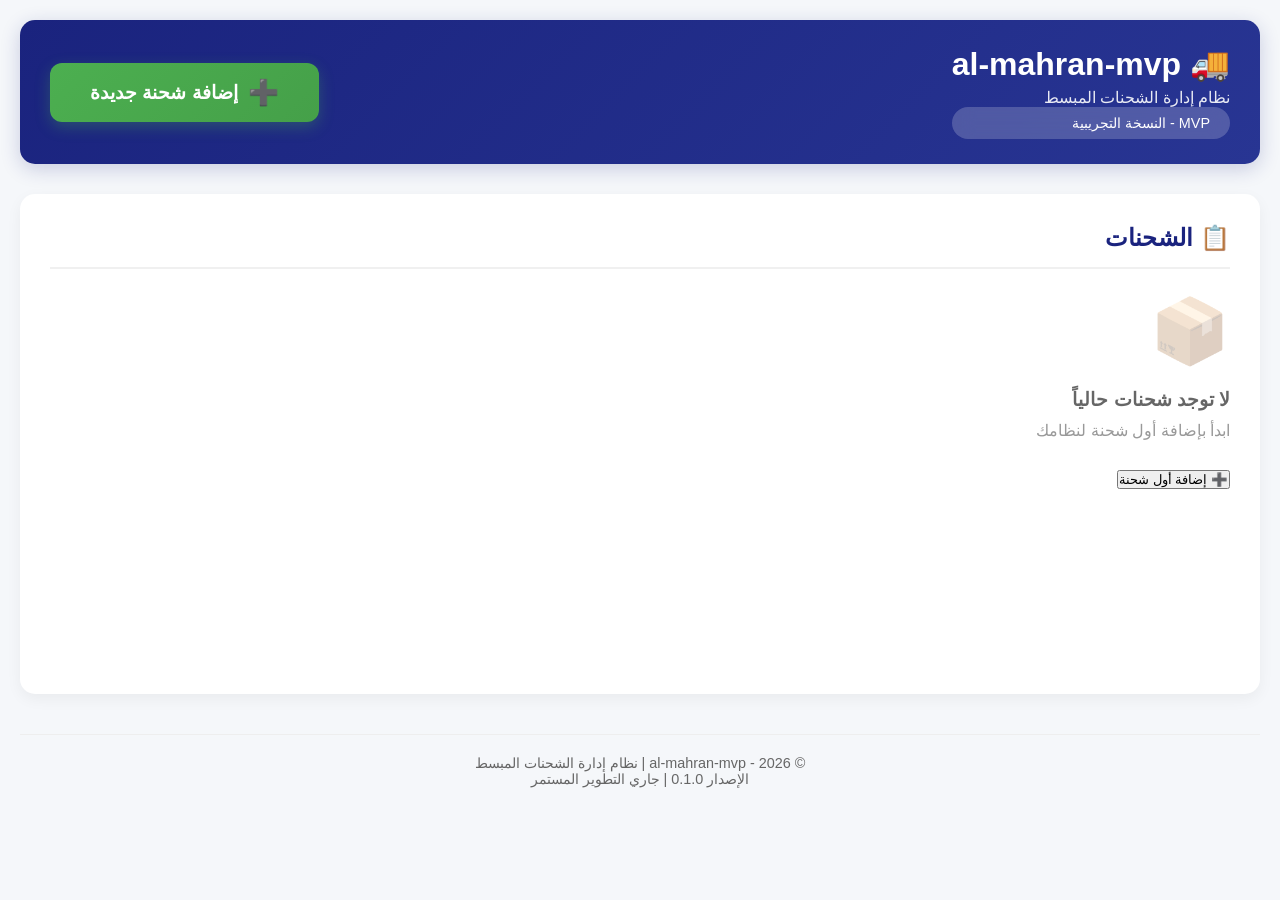
<file: index.html>
﻿<!DOCTYPE html>
<html lang="ar" dir="rtl">
<head>
    <meta charset="UTF-8">
    <meta name="viewport" content="width=device-width, initial-scale=1.0">
    <title>al-mahran-mvp | نظام إدارة الشحنات</title>
    
    <!-- أنماط CSS -->
    <link rel="stylesheet" href="src/css/modal.css">
    <style>
        /* أنماط عامة مبسطة */
        * {
            margin: 0;
            padding: 0;
            box-sizing: border-box;
            font-family: 'Segoe UI', Tahoma, Geneva, Verdana, sans-serif;
        }
        
        body {
            background: #f5f7fa;
            min-height: 100vh;
            color: #333;
        }
        
        .app-container {
            max-width: 1400px;
            margin: 0 auto;
            padding: 20px;
        }
        
        /* الهيدر */
        .app-header {
            background: linear-gradient(135deg, #1a237e, #283593);
            color: white;
            padding: 25px 30px;
            border-radius: 15px;
            margin-bottom: 30px;
            display: flex;
            justify-content: space-between;
            align-items: center;
            flex-wrap: wrap;
            gap: 20px;
            box-shadow: 0 5px 20px rgba(26, 35, 126, 0.2);
        }
        
        .header-left h1 {
            font-size: 2em;
            margin-bottom: 5px;
        }
        
        .header-left p {
            opacity: 0.9;
            font-size: 1em;
        }
        
        .mvp-badge {
            background: rgba(255, 255, 255, 0.2);
            padding: 8px 20px;
            border-radius: 20px;
            font-size: 0.9em;
            backdrop-filter: blur(10px);
        }
        
        /* زر الإضافة الرئيسي */
        .add-shipment-btn {
            background: linear-gradient(135deg, #4CAF50, #45a049);
            color: white;
            border: none;
            padding: 15px 40px;
            font-size: 1.2em;
            border-radius: 12px;
            cursor: pointer;
            transition: all 0.3s;
            box-shadow: 0 5px 15px rgba(76, 175, 80, 0.3);
            display: flex;
            align-items: center;
            gap: 10px;
            font-weight: 600;
        }
        
        .add-shipment-btn:hover {
            transform: translateY(-2px);
            box-shadow: 0 8px 20px rgba(76, 175, 80, 0.4);
            background: linear-gradient(135deg, #45a049, #3d8b40);
        }
        
        /* قسم الشحنات */
        .shipments-section {
            background: white;
            border-radius: 15px;
            padding: 30px;
            box-shadow: 0 5px 15px rgba(0, 0, 0, 0.05);
            margin-top: 20px;
            min-height: 500px;
        }
        
        .section-title {
            color: #1a237e;
            margin-bottom: 25px;
            padding-bottom: 15px;
            border-bottom: 2px solid #f0f0f0;
            font-size: 1.5em;
        }
        
        /* تذييل الصفحة */
        .app-footer {
            text-align: center;
            margin-top: 40px;
            padding: 20px;
            color: #666;
            font-size: 0.9em;
            border-top: 1px solid #eee;
        }
        
        /* التجاوب */
        @media (max-width: 768px) {
            .app-header {
                flex-direction: column;
                text-align: center;
                padding: 20px;
            }
            
            .header-left, .header-right {
                width: 100%;
                text-align: center;
            }
            
            .add-shipment-btn {
                width: 100%;
                justify-content: center;
            }
            
            .shipments-section {
                padding: 20px 15px;
            }
        }
    </style>
</head>
<body>
    <div class="app-container">
        <!-- الهيدر -->
        <header class="app-header">
            <div class="header-left">
                <h1>🚚 al-mahran-mvp</h1>
                <p>نظام إدارة الشحنات المبسط</p>
                <div class="mvp-badge">MVP - النسخة التجريبية</div>
            </div>
            
            <div class="header-right">
                <button class="add-shipment-btn" id="openModalBtn">
                    <span style="font-size: 1.3em;">➕</span>
                    <span>إضافة شحنة جديدة</span>
                </button>
            </div>
        </header>
        
        <!-- قسم الشحنات -->
        <section class="shipments-section">
            <h2 class="section-title">📋 الشحنات</h2>
            <div id="shipmentsList">
                <!-- هنا سيتم عرض قائمة الشحنات -->
            </div>
        </section>
        
        <!-- التذييل -->
        <footer class="app-footer">
            <p>© 2026 - al-mahran-mvp | نظام إدارة الشحنات المبسط</p>
            <p>الإصدار 0.1.0 | جاري التطوير المستمر</p>
        </footer>
    </div>
    
    <!-- JavaScript -->
    <script src="src/js/modal.js"></script>
    <script src="src/js/shipments-list.js"></script>
    <script>
        // متغيرات النظام
        let shipmentModal = null;
        let shipmentsList = null;
        
        // تهيئة النظام عند تحميل الصفحة
        document.addEventListener('DOMContentLoaded', function() {
            // إنشاء قائمة الشحنات
            shipmentsList = new ShipmentsList('shipmentsList');
            window.shipmentsListInstance = shipmentsList;
            
            // إنشاء النافذة المنبثقة
            shipmentModal = new ShipmentModal(function(newShipment) {
                // عند إضافة شحنة جديدة
                shipmentsList.addShipment(newShipment);
                showSuccessMessage(`تم إضافة الشحنة بنجاح! رقم التتبع: ${newShipment.trackingNumber}`);
            });
            
            // ربط النافذة بالقائمة
            shipmentsList.setModal(shipmentModal);
            
            // ربط زر فتح النافذة
            document.getElementById('openModalBtn').addEventListener('click', function() {
                shipmentModal.open();
            });
            
            // تحميل الشحنات الموجودة
            shipmentsList.render();
            
            // إضافة أنماط الرسائل إذا لم تكن موجودة
            if (!document.querySelector('#message-styles')) {
                const style = document.createElement('style');
                style.id = 'message-styles';
                style.textContent = `
                    @keyframes slideInRight {
                        from { transform: translateX(100%); opacity: 0; }
                        to { transform: translateX(0); opacity: 1; }
                    }
                    @keyframes slideOutRight {
                        from { transform: translateX(0); opacity: 1; }
                        to { transform: translateX(100%); opacity: 0; }
                    }
                `;
                document.head.appendChild(style);
            }
            
            console.log('✅ نظام al-mahran-mvp جاهز للعمل!');
        });
        
        // دالة عرض رسائل النجاح
        function showSuccessMessage(message) {
            const alertDiv = document.createElement('div');
            alertDiv.style.cssText = `
                position: fixed;
                top: 20px;
                right: 20px;
                background: #4CAF50;
                color: white;
                padding: 15px 25px;
                border-radius: 10px;
                box-shadow: 0 5px 15px rgba(0,0,0,0.2);
                z-index: 1001;
                animation: slideInRight 0.3s ease;
            `;
            
            alertDiv.innerHTML = `
                <div style="display: flex; align-items: center; gap: 10px;">
                    <span style="font-size: 1.5em;">✅</span>
                    <span>${message}</span>
                </div>
            `;
            
            document.body.appendChild(alertDiv);
            
            setTimeout(() => {
                alertDiv.style.animation = 'slideOutRight 0.3s ease';
                setTimeout(() => {
                    if (alertDiv.parentNode) {
                        alertDiv.parentNode.removeChild(alertDiv);
                    }
                }, 300);
            }, 3000);
        }
    </script>
    <script src="src/js/demo-tracker.js"></script></body>
</html>
</file>
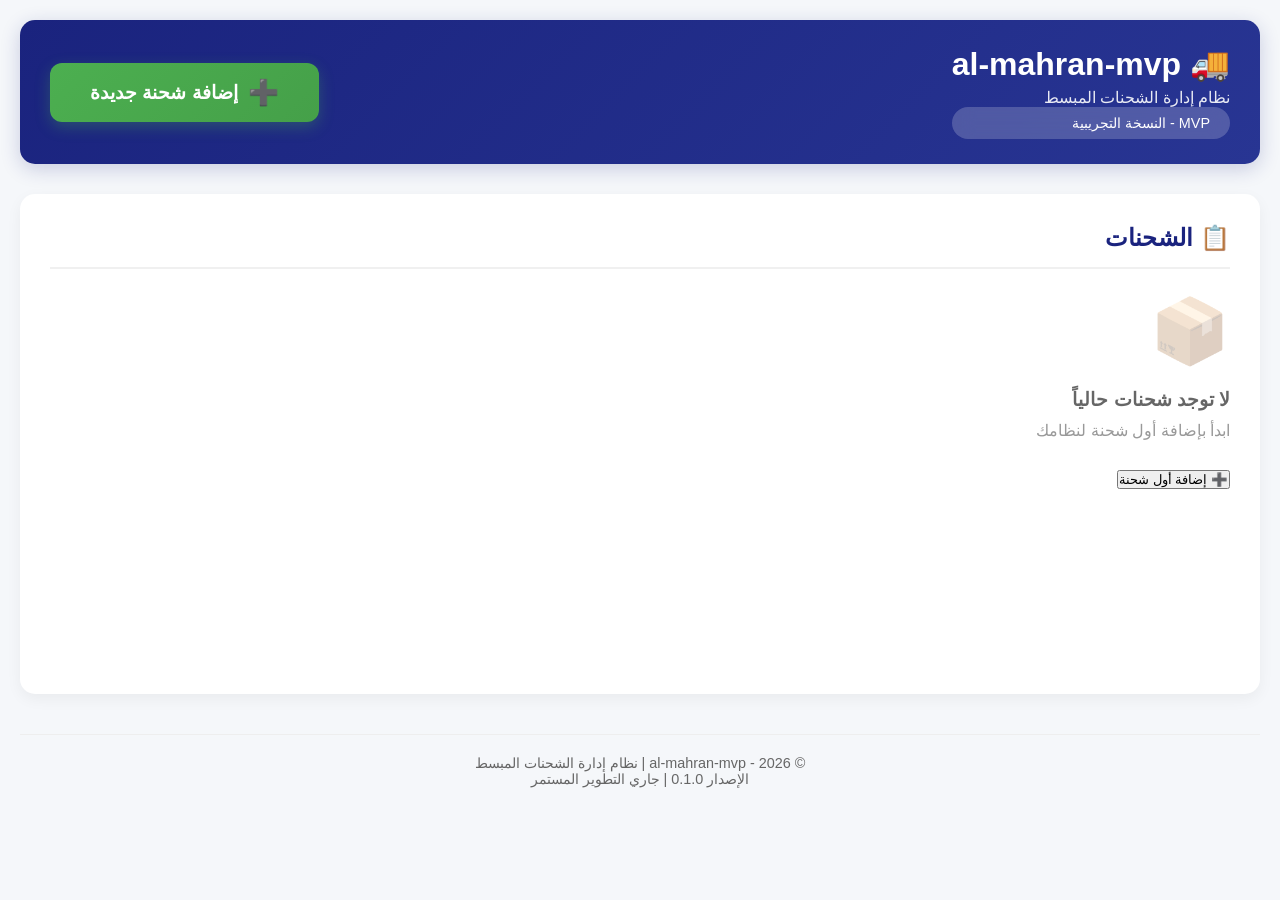
<file: index-app.html>
﻿<!DOCTYPE html>
<html lang="ar" dir="rtl">
<head>
    <meta charset="UTF-8">
    <meta name="viewport" content="width=device-width, initial-scale=1.0">
    <title>al-mahran-mvp | نظام إدارة الشحنات</title>
    
    <!-- أنماط CSS -->
    <link rel="stylesheet" href="src/css/modal.css">
    <style>
        /* أنماط عامة مبسطة */
        * {
            margin: 0;
            padding: 0;
            box-sizing: border-box;
            font-family: 'Segoe UI', Tahoma, Geneva, Verdana, sans-serif;
        }
        
        body {
            background: #f5f7fa;
            min-height: 100vh;
            color: #333;
        }
        
        .app-container {
            max-width: 1400px;
            margin: 0 auto;
            padding: 20px;
        }
        
        /* الهيدر */
        .app-header {
            background: linear-gradient(135deg, #1a237e, #283593);
            color: white;
            padding: 25px 30px;
            border-radius: 15px;
            margin-bottom: 30px;
            display: flex;
            justify-content: space-between;
            align-items: center;
            flex-wrap: wrap;
            gap: 20px;
            box-shadow: 0 5px 20px rgba(26, 35, 126, 0.2);
        }
        
        .header-left h1 {
            font-size: 2em;
            margin-bottom: 5px;
        }
        
        .header-left p {
            opacity: 0.9;
            font-size: 1em;
        }
        
        .mvp-badge {
            background: rgba(255, 255, 255, 0.2);
            padding: 8px 20px;
            border-radius: 20px;
            font-size: 0.9em;
            backdrop-filter: blur(10px);
        }
        
        /* زر الإضافة الرئيسي */
        .add-shipment-btn {
            background: linear-gradient(135deg, #4CAF50, #45a049);
            color: white;
            border: none;
            padding: 15px 40px;
            font-size: 1.2em;
            border-radius: 12px;
            cursor: pointer;
            transition: all 0.3s;
            box-shadow: 0 5px 15px rgba(76, 175, 80, 0.3);
            display: flex;
            align-items: center;
            gap: 10px;
            font-weight: 600;
        }
        
        .add-shipment-btn:hover {
            transform: translateY(-2px);
            box-shadow: 0 8px 20px rgba(76, 175, 80, 0.4);
            background: linear-gradient(135deg, #45a049, #3d8b40);
        }
        
        /* قسم الشحنات */
        .shipments-section {
            background: white;
            border-radius: 15px;
            padding: 30px;
            box-shadow: 0 5px 15px rgba(0, 0, 0, 0.05);
            margin-top: 20px;
            min-height: 500px;
        }
        
        .section-title {
            color: #1a237e;
            margin-bottom: 25px;
            padding-bottom: 15px;
            border-bottom: 2px solid #f0f0f0;
            font-size: 1.5em;
        }
        
        /* تذييل الصفحة */
        .app-footer {
            text-align: center;
            margin-top: 40px;
            padding: 20px;
            color: #666;
            font-size: 0.9em;
            border-top: 1px solid #eee;
        }
        
        /* التجاوب */
        @media (max-width: 768px) {
            .app-header {
                flex-direction: column;
                text-align: center;
                padding: 20px;
            }
            
            .header-left, .header-right {
                width: 100%;
                text-align: center;
            }
            
            .add-shipment-btn {
                width: 100%;
                justify-content: center;
            }
            
            .shipments-section {
                padding: 20px 15px;
            }
        }
    </style>
</head>
<body>
    <div class="app-container">
        <!-- الهيدر -->
        <header class="app-header">
            <div class="header-left">
                <h1>🚚 al-mahran-mvp</h1>
                <p>نظام إدارة الشحنات المبسط</p>
                <div class="mvp-badge">MVP - النسخة التجريبية</div>
            </div>
            
            <div class="header-right">
                <button class="add-shipment-btn" id="openModalBtn">
                    <span style="font-size: 1.3em;">➕</span>
                    <span>إضافة شحنة جديدة</span>
                </button>
            </div>
        </header>
        
        <!-- قسم الشحنات -->
        <section class="shipments-section">
            <h2 class="section-title">📋 الشحنات</h2>
            <div id="shipmentsList">
                <!-- هنا سيتم عرض قائمة الشحنات -->
            </div>
        </section>
        
        <!-- التذييل -->
        <footer class="app-footer">
            <p>© 2026 - al-mahran-mvp | نظام إدارة الشحنات المبسط</p>
            <p>الإصدار 0.1.0 | جاري التطوير المستمر</p>
        </footer>
    </div>
    
    <!-- JavaScript -->
    <script src="src/js/modal.js"></script>
    <script src="src/js/shipments-list.js"></script>
    <script>
        // متغيرات النظام
        let shipmentModal = null;
        let shipmentsList = null;
        
        // تهيئة النظام عند تحميل الصفحة
        document.addEventListener('DOMContentLoaded', function() {
            // إنشاء قائمة الشحنات
            shipmentsList = new ShipmentsList('shipmentsList');
            window.shipmentsListInstance = shipmentsList;
            
            // إنشاء النافذة المنبثقة
            shipmentModal = new ShipmentModal(function(newShipment) {
                // عند إضافة شحنة جديدة
                shipmentsList.addShipment(newShipment);
                showSuccessMessage(`تم إضافة الشحنة بنجاح! رقم التتبع: ${newShipment.trackingNumber}`);
            });
            
            // ربط النافذة بالقائمة
            shipmentsList.setModal(shipmentModal);
            
            // ربط زر فتح النافذة
            document.getElementById('openModalBtn').addEventListener('click', function() {
                shipmentModal.open();
            });
            
            // تحميل الشحنات الموجودة
            shipmentsList.render();
            
            // إضافة أنماط الرسائل إذا لم تكن موجودة
            if (!document.querySelector('#message-styles')) {
                const style = document.createElement('style');
                style.id = 'message-styles';
                style.textContent = `
                    @keyframes slideInRight {
                        from { transform: translateX(100%); opacity: 0; }
                        to { transform: translateX(0); opacity: 1; }
                    }
                    @keyframes slideOutRight {
                        from { transform: translateX(0); opacity: 1; }
                        to { transform: translateX(100%); opacity: 0; }
                    }
                `;
                document.head.appendChild(style);
            }
            
            console.log('✅ نظام al-mahran-mvp جاهز للعمل!');
        });
        
        // دالة عرض رسائل النجاح
        function showSuccessMessage(message) {
            const alertDiv = document.createElement('div');
            alertDiv.style.cssText = `
                position: fixed;
                top: 20px;
                right: 20px;
                background: #4CAF50;
                color: white;
                padding: 15px 25px;
                border-radius: 10px;
                box-shadow: 0 5px 15px rgba(0,0,0,0.2);
                z-index: 1001;
                animation: slideInRight 0.3s ease;
            `;
            
            alertDiv.innerHTML = `
                <div style="display: flex; align-items: center; gap: 10px;">
                    <span style="font-size: 1.5em;">✅</span>
                    <span>${message}</span>
                </div>
            `;
            
            document.body.appendChild(alertDiv);
            
            setTimeout(() => {
                alertDiv.style.animation = 'slideOutRight 0.3s ease';
                setTimeout(() => {
                    if (alertDiv.parentNode) {
                        alertDiv.parentNode.removeChild(alertDiv);
                    }
                }, 300);
            }, 3000);
        }
    </script>
</body>
</html>
</file>
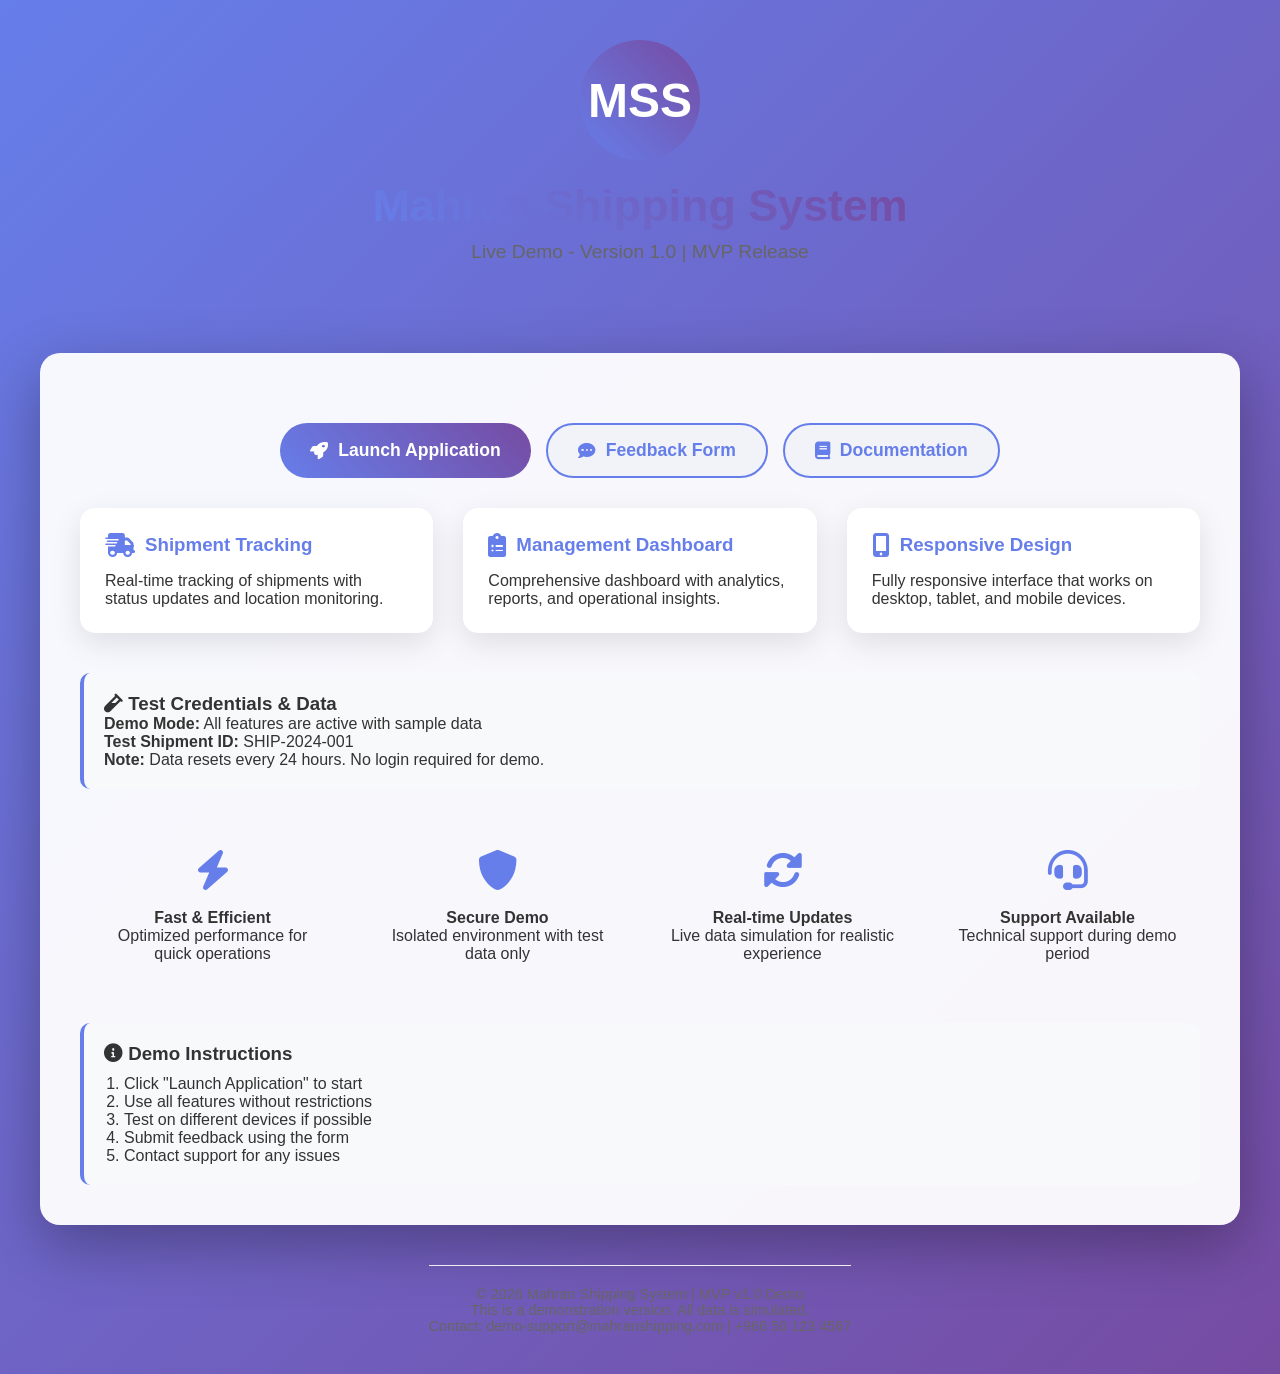
<file: index-demo.html>
﻿<!DOCTYPE html>
<html lang="en">
<head>
    <meta charset="UTF-8">
    <meta name="viewport" content="width=device-width, initial-scale=1.0">
    <title>Mahran Shipping System - Live Demo</title>
    <style>
        * {
            margin: 0;
            padding: 0;
            box-sizing: border-box;
            font-family: 'Segoe UI', Tahoma, Geneva, Verdana, sans-serif;
        }
        
        body {
            background: linear-gradient(135deg, #667eea 0%, #764ba2 100%);
            min-height: 100vh;
            display: flex;
            flex-direction: column;
            align-items: center;
            padding: 40px 20px;
            color: white;
        }
        
        .container {
            max-width: 1200px;
            width: 100%;
            background: rgba(255, 255, 255, 0.95);
            border-radius: 20px;
            padding: 40px;
            box-shadow: 0 20px 60px rgba(0, 0, 0, 0.3);
            color: #333;
            margin-top: 20px;
        }
        
        header {
            text-align: center;
            margin-bottom: 40px;
        }
        
        .logo {
            width: 120px;
            height: 120px;
            background: linear-gradient(45deg, #667eea, #764ba2);
            border-radius: 50%;
            margin: 0 auto 20px;
            display: flex;
            align-items: center;
            justify-content: center;
            font-size: 48px;
            color: white;
            font-weight: bold;
        }
        
        h1 {
            font-size: 2.8rem;
            background: linear-gradient(45deg, #667eea, #764ba2);
            -webkit-background-clip: text;
            -webkit-text-fill-color: transparent;
            margin-bottom: 10px;
        }
        
        .subtitle {
            font-size: 1.2rem;
            color: #666;
            margin-bottom: 30px;
        }
        
        .demo-grid {
            display: grid;
            grid-template-columns: repeat(auto-fit, minmax(300px, 1fr));
            gap: 30px;
            margin-bottom: 40px;
        }
        
        .demo-card {
            background: white;
            border-radius: 15px;
            padding: 25px;
            box-shadow: 0 10px 30px rgba(0, 0, 0, 0.1);
            transition: transform 0.3s ease;
        }
        
        .demo-card:hover {
            transform: translateY(-5px);
        }
        
        .demo-card h3 {
            color: #667eea;
            margin-bottom: 15px;
            display: flex;
            align-items: center;
            gap: 10px;
        }
        
        .demo-card i {
            font-size: 1.5rem;
        }
        
        .btn-container {
            display: flex;
            gap: 15px;
            flex-wrap: wrap;
            justify-content: center;
            margin: 30px 0;
        }
        
        .btn {
            padding: 15px 30px;
            border-radius: 50px;
            text-decoration: none;
            font-weight: 600;
            font-size: 1.1rem;
            transition: all 0.3s ease;
            display: inline-flex;
            align-items: center;
            gap: 10px;
        }
        
        .btn-primary {
            background: linear-gradient(45deg, #667eea, #764ba2);
            color: white;
        }
        
        .btn-secondary {
            background: #f1f3f9;
            color: #667eea;
            border: 2px solid #667eea;
        }
        
        .btn:hover {
            transform: scale(1.05);
            box-shadow: 0 10px 20px rgba(0, 0, 0, 0.2);
        }
        
        .features {
            display: grid;
            grid-template-columns: repeat(auto-fit, minmax(250px, 1fr));
            gap: 20px;
            margin: 40px 0;
        }
        
        .feature {
            text-align: center;
            padding: 20px;
        }
        
        .feature-icon {
            font-size: 2.5rem;
            color: #667eea;
            margin-bottom: 15px;
        }
        
        footer {
            margin-top: 40px;
            text-align: center;
            color: #666;
            font-size: 0.9rem;
            padding-top: 20px;
            border-top: 1px solid #eee;
        }
        
        .test-data {
            background: #f8f9fa;
            border-radius: 10px;
            padding: 20px;
            margin-top: 30px;
            border-left: 4px solid #667eea;
        }
        
        @media (max-width: 768px) {
            .container {
                padding: 20px;
            }
            
            h1 {
                font-size: 2rem;
            }
        }
    </style>
    <link rel="stylesheet" href="https://cdnjs.cloudflare.com/ajax/libs/font-awesome/6.0.0/css/all.min.css">
</head>
<body>
    <div class="logo">MSS</div>
    <header>
        <h1>Mahran Shipping System</h1>
        <p class="subtitle">Live Demo - Version 1.0 | MVP Release</p>
    </header>
    
    <div class="container">
        <div class="btn-container">
            <a href="index.html" class="btn btn-primary">
                <i class="fas fa-rocket"></i> Launch Application
            </a>
            <a href="CLIENT-FEEDBACK-FORM.md" class="btn btn-secondary">
                <i class="fas fa-comment-dots"></i> Feedback Form
            </a>
            <a href="DELIVERY-README.md" class="btn btn-secondary">
                <i class="fas fa-book"></i> Documentation
            </a>
        </div>
        
        <div class="demo-grid">
            <div class="demo-card">
                <h3><i class="fas fa-shipping-fast"></i> Shipment Tracking</h3>
                <p>Real-time tracking of shipments with status updates and location monitoring.</p>
            </div>
            
            <div class="demo-card">
                <h3><i class="fas fa-clipboard-list"></i> Management Dashboard</h3>
                <p>Comprehensive dashboard with analytics, reports, and operational insights.</p>
            </div>
            
            <div class="demo-card">
                <h3><i class="fas fa-mobile-alt"></i> Responsive Design</h3>
                <p>Fully responsive interface that works on desktop, tablet, and mobile devices.</p>
            </div>
        </div>
        
        <div class="test-data">
            <h3><i class="fas fa-vial"></i> Test Credentials & Data</h3>
            <p><strong>Demo Mode:</strong> All features are active with sample data</p>
            <p><strong>Test Shipment ID:</strong> SHIP-2024-001</p>
            <p><strong>Note:</strong> Data resets every 24 hours. No login required for demo.</p>
        </div>
        
        <div class="features">
            <div class="feature">
                <div class="feature-icon"><i class="fas fa-bolt"></i></div>
                <h4>Fast & Efficient</h4>
                <p>Optimized performance for quick operations</p>
            </div>
            
            <div class="feature">
                <div class="feature-icon"><i class="fas fa-shield-alt"></i></div>
                <h4>Secure Demo</h4>
                <p>Isolated environment with test data only</p>
            </div>
            
            <div class="feature">
                <div class="feature-icon"><i class="fas fa-sync-alt"></i></div>
                <h4>Real-time Updates</h4>
                <p>Live data simulation for realistic experience</p>
            </div>
            
            <div class="feature">
                <div class="feature-icon"><i class="fas fa-headset"></i></div>
                <h4>Support Available</h4>
                <p>Technical support during demo period</p>
            </div>
        </div>
        
        <div class="test-data">
            <h3><i class="fas fa-info-circle"></i> Demo Instructions</h3>
            <ol style="margin-left: 20px; margin-top: 10px;">
                <li>Click "Launch Application" to start</li>
                <li>Use all features without restrictions</li>
                <li>Test on different devices if possible</li>
                <li>Submit feedback using the form</li>
                <li>Contact support for any issues</li>
            </ol>
        </div>
    </div>
    
    <footer>
        <p>© 2026 Mahran Shipping System | MVP v1.0 Demo</p>
        <p>This is a demonstration version. All data is simulated.</p>
        <p>Contact: demo-support@mahranshipping.com | +966 50 123 4567</p>
    </footer>
    
    <script>
        // Add interactive elements
        document.addEventListener('DOMContentLoaded', function() {
            // Add click tracking for analytics
            const buttons = document.querySelectorAll('.btn');
            buttons.forEach(btn => {
                btn.addEventListener('click', function() {
                    console.log('Demo button clicked:', this.textContent);
                });
            });
            
            // Display current time
            const updateTime = () => {
                const now = new Date();
                document.getElementById('demo-time')?.textContent = 
                    now.toLocaleString('en-US', { 
                        timeZone: 'Asia/Riyadh',
                        dateStyle: 'full',
                        timeStyle: 'medium'
                    });
            };
            
            setInterval(updateTime, 1000);
            updateTime();
        });
    </script>
</body>
</html>
</file>
<file: src/css/modal.css>
﻿/* src/css/modal.css */
/* نافذة منبثقة */
.modal {
    display: none;
    position: fixed;
    top: 0;
    left: 0;
    width: 100%;
    height: 100%;
    background-color: rgba(0, 0, 0, 0.5);
    z-index: 1000;
    animation: fadeIn 0.3s ease;
}

@keyframes fadeIn {
    from { opacity: 0; }
    to { opacity: 1; }
}

.modal-content {
    background-color: white;
    margin: 5% auto;
    width: 90%;
    max-width: 800px;
    border-radius: 15px;
    box-shadow: 0 10px 30px rgba(0, 0, 0, 0.2);
    animation: slideIn 0.3s ease;
    max-height: 90vh;
    overflow-y: auto;
}

@keyframes slideIn {
    from { transform: translateY(-50px); opacity: 0; }
    to { transform: translateY(0); opacity: 1; }
}

.modal-header {
    background: linear-gradient(135deg, #1a237e, #283593);
    color: white;
    padding: 20px 30px;
    border-radius: 15px 15px 0 0;
    display: flex;
    justify-content: space-between;
    align-items: center;
}

.modal-header h2 {
    margin: 0;
    font-size: 1.5em;
}

.close-modal {
    background: none;
    border: none;
    color: white;
    font-size: 2em;
    cursor: pointer;
    line-height: 1;
    padding: 0;
    width: 40px;
    height: 40px;
    border-radius: 50%;
    display: flex;
    align-items: center;
    justify-content: center;
    transition: background-color 0.3s;
}

.close-modal:hover {
    background-color: rgba(255, 255, 255, 0.2);
}

.modal-body {
    padding: 30px;
}

/* ملخص السعر */
.price-summary {
    background: #f8f9fa;
    border-radius: 10px;
    padding: 20px;
    margin-bottom: 30px;
    border: 1px solid #e9ecef;
}

.price-item {
    display: flex;
    justify-content: space-between;
    margin-bottom: 10px;
    color: #666;
}

.price-total {
    display: flex;
    justify-content: space-between;
    margin-top: 15px;
    padding-top: 15px;
    border-top: 2px solid #dee2e6;
    font-size: 1.2em;
    font-weight: bold;
    color: #1a237e;
}

/* أقسام النموذج */
.form-section {
    margin-bottom: 30px;
    padding-bottom: 20px;
    border-bottom: 1px solid #eee;
}

.form-section h3 {
    color: #1a237e;
    margin-bottom: 20px;
    font-size: 1.2em;
}

.form-row {
    display: grid;
    grid-template-columns: 1fr 1fr;
    gap: 20px;
    margin-bottom: 20px;
}

@media (max-width: 768px) {
    .form-row {
        grid-template-columns: 1fr;
    }
}

.form-group {
    margin-bottom: 20px;
}

.form-group label {
    display: block;
    margin-bottom: 8px;
    font-weight: 600;
    color: #333;
}

.form-group input,
.form-group select,
.form-group textarea {
    width: 100%;
    padding: 12px 15px;
    border: 2px solid #ddd;
    border-radius: 8px;
    font-size: 1em;
    transition: border-color 0.3s;
}

.form-group input:focus,
.form-group select:focus,
.form-group textarea:focus {
    outline: none;
    border-color: #1a237e;
}

.form-group small {
    display: block;
    margin-top: 5px;
    color: #666;
    font-size: 0.9em;
}

/* خدمات إضافية */
.services-grid {
    display: grid;
    grid-template-columns: repeat(auto-fit, minmax(200px, 1fr));
    gap: 15px;
}

.service-checkbox {
    display: flex;
    align-items: center;
    padding: 15px;
    background: #f8f9fa;
    border-radius: 8px;
    border: 2px solid #e9ecef;
    cursor: pointer;
    transition: all 0.3s;
}

.service-checkbox:hover {
    border-color: #1a237e;
    background: #f0f2ff;
}

.service-checkbox input {
    margin-right: 10px;
    width: auto;
}

/* أزرار النافذة */
.modal-footer {
    padding: 20px 30px;
    background: #f8f9fa;
    border-radius: 0 0 15px 15px;
    display: flex;
    justify-content: flex-end;
    gap: 15px;
}

.btn-primary,
.btn-secondary {
    padding: 12px 30px;
    border: none;
    border-radius: 8px;
    font-size: 1em;
    font-weight: 600;
    cursor: pointer;
    transition: all 0.3s;
}

.btn-primary {
    background: linear-gradient(135deg, #1a237e, #283593);
    color: white;
}

.btn-primary:hover {
    background: linear-gradient(135deg, #283593, #3949ab);
    transform: translateY(-2px);
    box-shadow: 0 5px 15px rgba(26, 35, 126, 0.3);
}

.btn-secondary {
    background: #6c757d;
    color: white;
}

.btn-secondary:hover {
    background: #5a6268;
}

/* تأثيرات إضافية */
input:invalid,
select:invalid,
textarea:invalid {
    border-color: #dc3545;
}

input:valid,
select:valid,
textarea:valid {
    border-color: #28a745;
}
</file>
